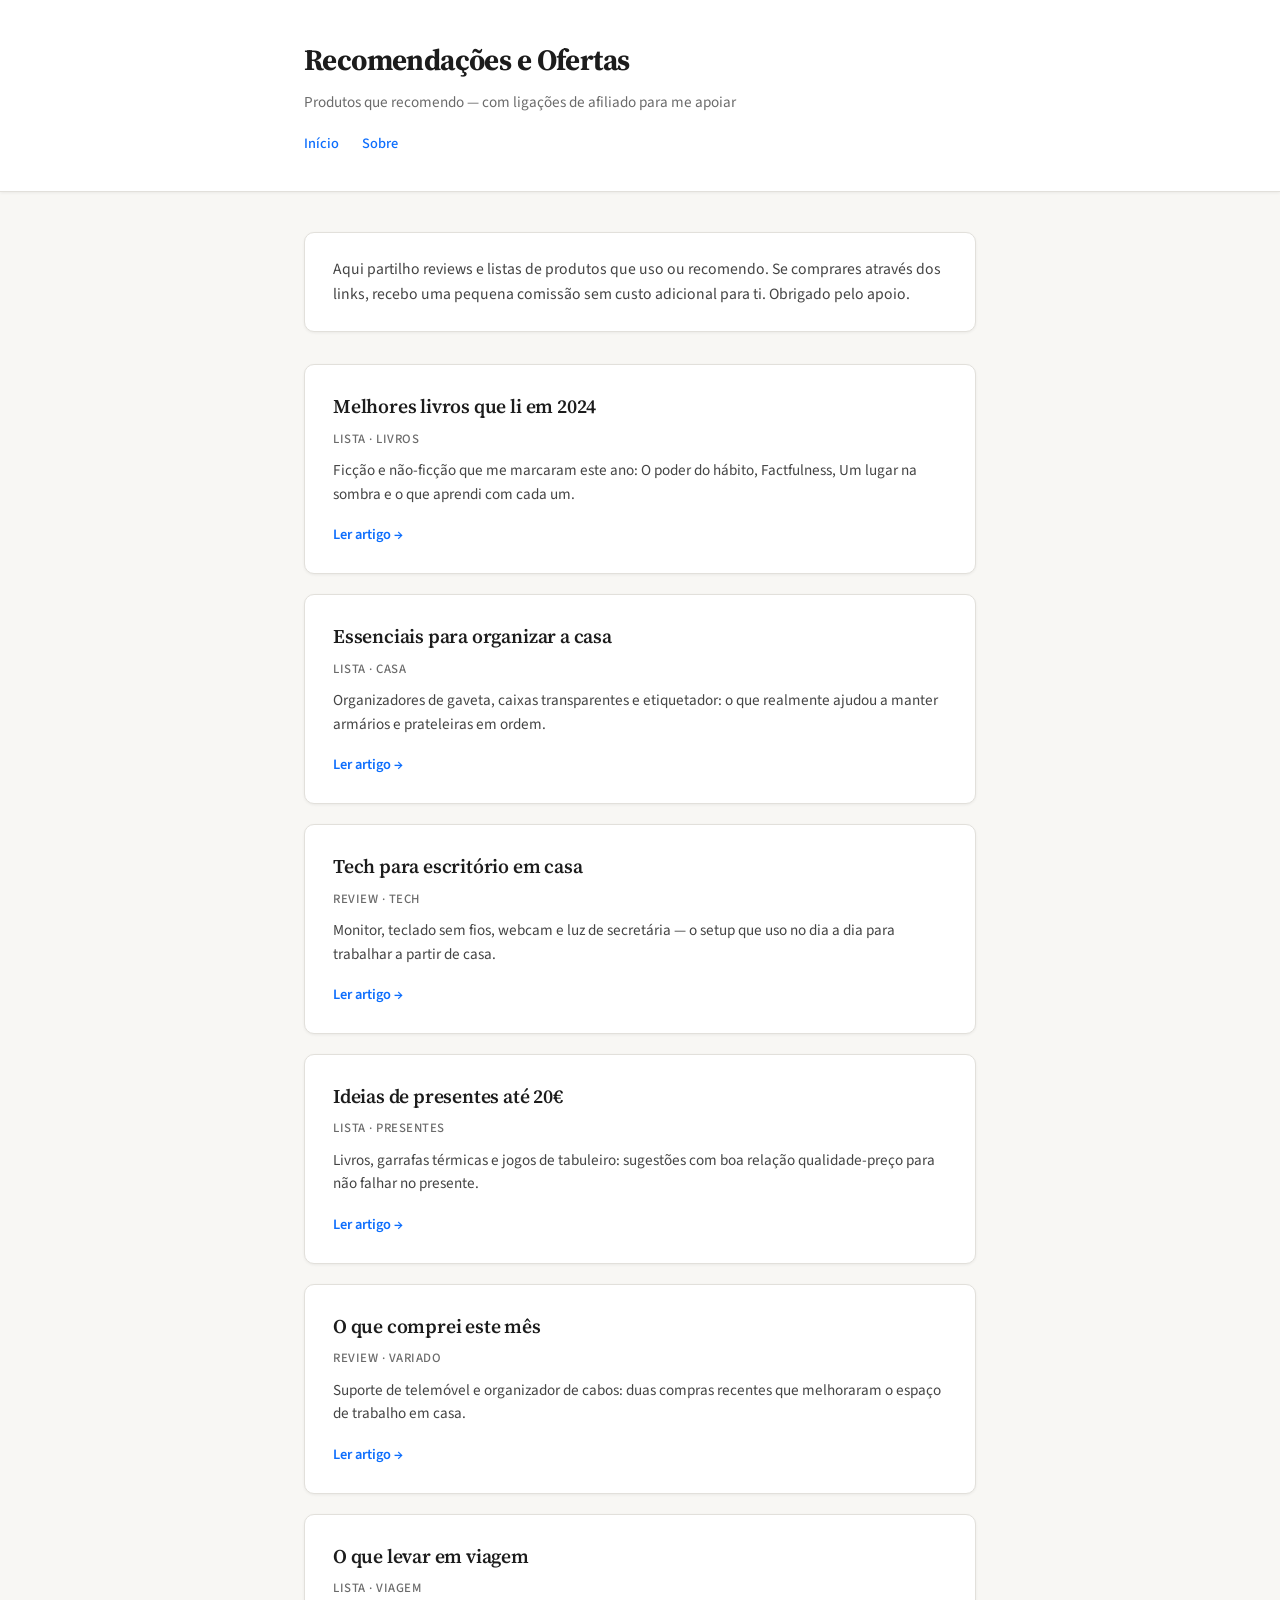
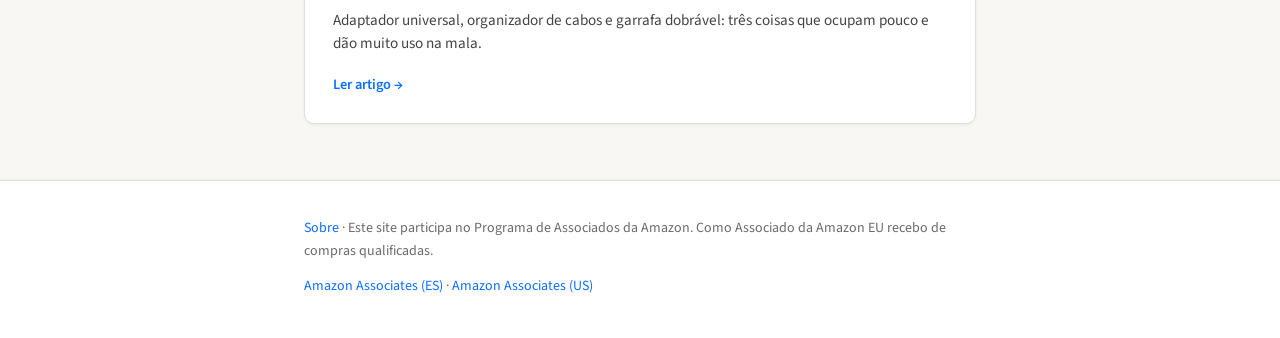
<file: index.html>
<!DOCTYPE html>
<html lang="pt">
<head>
  <meta charset="UTF-8">
  <meta name="viewport" content="width=device-width, initial-scale=1.0">
  <title>Recomendações e Ofertas</title>
  <meta name="description" content="Reviews e listas de produtos que recomendo: livros, tech para escritório em casa, organização e presentes. Ligações de afiliado Amazon.">
  <meta property="og:title" content="Recomendações e Ofertas">
  <meta property="og:description" content="Reviews e listas de produtos que recomendo: livros, tech, organização e presentes. Ligações de afiliado Amazon.">
  <meta property="og:type" content="website">
  <link rel="stylesheet" href="style.css">
</head>
<body>
  <header class="site-header">
    <div class="container">
      <h1><a href="index.html">Recomendações e Ofertas</a></h1>
      <p class="tagline">Produtos que recomendo — com ligações de afiliado para me apoiar</p>
      <nav class="site-nav">
        <a href="index.html">Início</a>
        <a href="sobre.html">Sobre</a>
      </nav>
    </div>
  </header>

  <main class="container">
    <section class="intro">
      <p>Aqui partilho reviews e listas de produtos que uso ou recomendo. Se comprares através dos links, recebo uma pequena comissão sem custo adicional para ti. Obrigado pelo apoio.</p>
    </section>

    <article class="post-preview">
      <h2><a href="artigos/melhores-livros-2024.html">Melhores livros que li em 2024</a></h2>
      <p class="meta">Lista · Livros</p>
      <p>Ficção e não-ficção que me marcaram este ano: O poder do hábito, Factfulness, Um lugar na sombra e o que aprendi com cada um.</p>
      <a href="artigos/melhores-livros-2024.html" class="read-more">Ler artigo →</a>
    </article>

    <article class="post-preview">
      <h2><a href="artigos/essenciais-casa.html">Essenciais para organizar a casa</a></h2>
      <p class="meta">Lista · Casa</p>
      <p>Organizadores de gaveta, caixas transparentes e etiquetador: o que realmente ajudou a manter armários e prateleiras em ordem.</p>
      <a href="artigos/essenciais-casa.html" class="read-more">Ler artigo →</a>
    </article>

    <article class="post-preview">
      <h2><a href="artigos/tech-escritorio.html">Tech para escritório em casa</a></h2>
      <p class="meta">Review · Tech</p>
      <p>Monitor, teclado sem fios, webcam e luz de secretária — o setup que uso no dia a dia para trabalhar a partir de casa.</p>
      <a href="artigos/tech-escritorio.html" class="read-more">Ler artigo →</a>
    </article>

    <article class="post-preview">
      <h2><a href="artigos/presentes-ate-20-euros.html">Ideias de presentes até 20€</a></h2>
      <p class="meta">Lista · Presentes</p>
      <p>Livros, garrafas térmicas e jogos de tabuleiro: sugestões com boa relação qualidade-preço para não falhar no presente.</p>
      <a href="artigos/presentes-ate-20-euros.html" class="read-more">Ler artigo →</a>
    </article>

    <article class="post-preview">
      <h2><a href="artigos/o-que-comprei-este-mes.html">O que comprei este mês</a></h2>
      <p class="meta">Review · Variado</p>
      <p>Suporte de telemóvel e organizador de cabos: duas compras recentes que melhoraram o espaço de trabalho em casa.</p>
      <a href="artigos/o-que-comprei-este-mes.html" class="read-more">Ler artigo →</a>
    </article>

    <article class="post-preview">
      <h2><a href="artigos/o-que-levar-em-viagem.html">O que levar em viagem</a></h2>
      <p class="meta">Lista · Viagem</p>
      <p>Adaptador universal, organizador de cabos e garrafa dobrável: três coisas que ocupam pouco e dão muito uso na mala.</p>
      <a href="artigos/o-que-levar-em-viagem.html" class="read-more">Ler artigo →</a>
    </article>
  </main>

  <footer class="site-footer">
    <div class="container">
      <p><a href="sobre.html">Sobre</a> · Este site participa no Programa de Associados da Amazon. Como Associado da Amazon EU recebo de compras qualificadas.</p>
      <p><a href="https://associados.amazon.es">Amazon Associates (ES)</a> · <a href="https://affiliate-program.amazon.com">Amazon Associates (US)</a></p>
    </div>
  </footer>
</body>
</html>
</file>
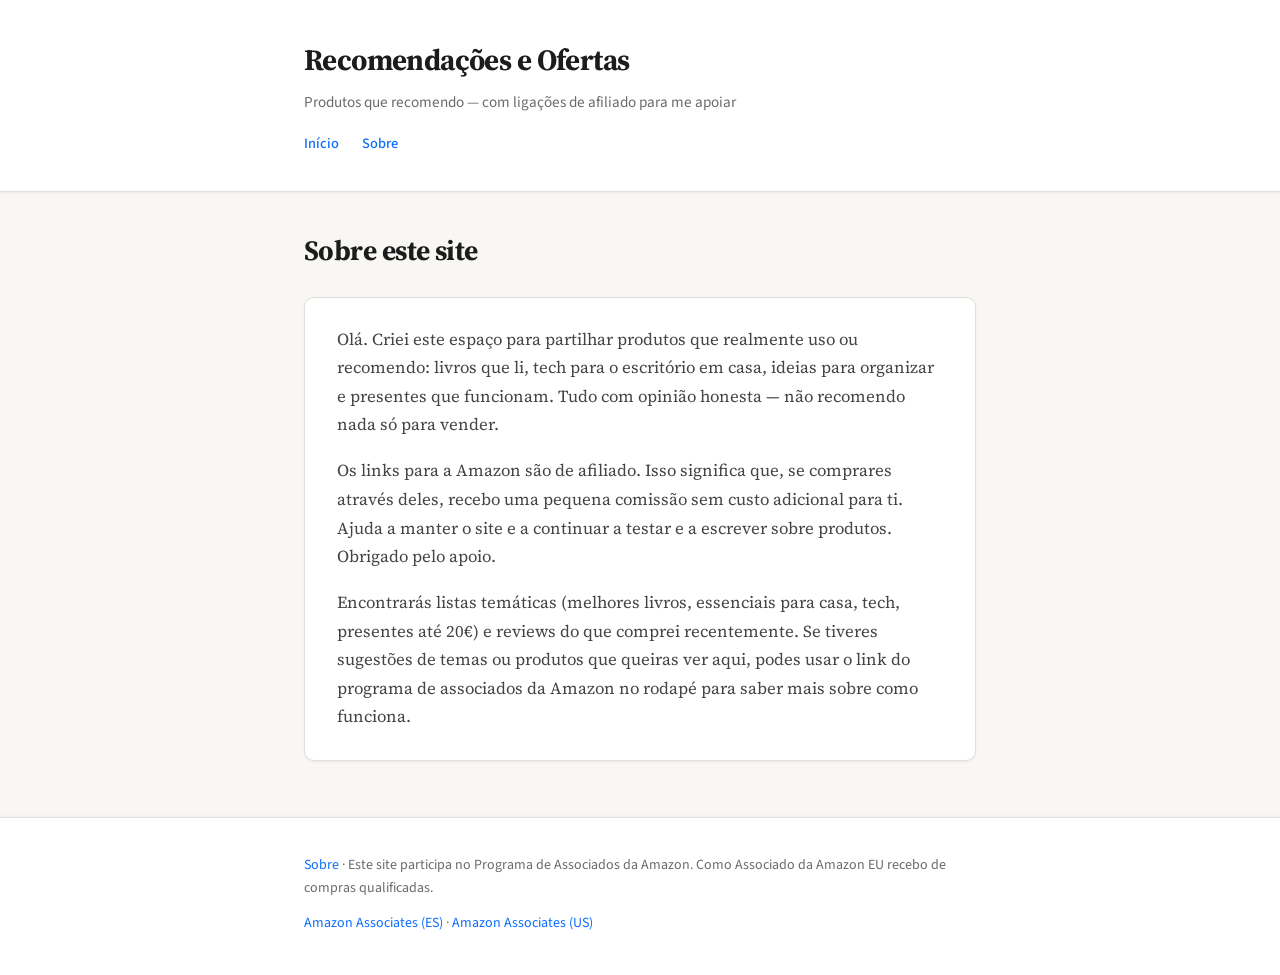
<file: sobre.html>
<!DOCTYPE html>
<html lang="pt">
<head>
  <meta charset="UTF-8">
  <meta name="viewport" content="width=device-width, initial-scale=1.0">
  <title>Sobre — Recomendações e Ofertas</title>
  <meta name="description" content="Quem sou e por que partilho recomendações de produtos. Reviews honestos e ligações de afiliado para apoiar o site.">
  <meta property="og:title" content="Sobre — Recomendações e Ofertas">
  <meta property="og:description" content="Quem sou e por que partilho recomendações de produtos. Reviews honestos e ligações de afiliado para apoiar o site.">
  <meta property="og:type" content="website">
  <link rel="stylesheet" href="style.css">
</head>
<body>
  <header class="site-header">
    <div class="container">
      <h1><a href="index.html">Recomendações e Ofertas</a></h1>
      <p class="tagline">Produtos que recomendo — com ligações de afiliado para me apoiar</p>
      <nav class="site-nav">
        <a href="index.html">Início</a>
        <a href="sobre.html">Sobre</a>
      </nav>
    </div>
  </header>

  <main class="container">
    <div class="article-header">
      <h1>Sobre este site</h1>
    </div>

    <div class="article-content">
      <p>Olá. Criei este espaço para partilhar produtos que realmente uso ou recomendo: livros que li, tech para o escritório em casa, ideias para organizar e presentes que funcionam. Tudo com opinião honesta — não recomendo nada só para vender.</p>
      <p>Os links para a Amazon são de afiliado. Isso significa que, se comprares através deles, recebo uma pequena comissão sem custo adicional para ti. Ajuda a manter o site e a continuar a testar e a escrever sobre produtos. Obrigado pelo apoio.</p>
      <p>Encontrarás listas temáticas (melhores livros, essenciais para casa, tech, presentes até 20€) e reviews do que comprei recentemente. Se tiveres sugestões de temas ou produtos que queiras ver aqui, podes usar o link do programa de associados da Amazon no rodapé para saber mais sobre como funciona.</p>
    </div>
  </main>

  <footer class="site-footer">
    <div class="container">
      <p><a href="sobre.html">Sobre</a> · Este site participa no Programa de Associados da Amazon. Como Associado da Amazon EU recebo de compras qualificadas.</p>
      <p><a href="https://associados.amazon.es">Amazon Associates (ES)</a> · <a href="https://affiliate-program.amazon.com">Amazon Associates (US)</a></p>
    </div>
  </footer>
</body>
</html>
</file>
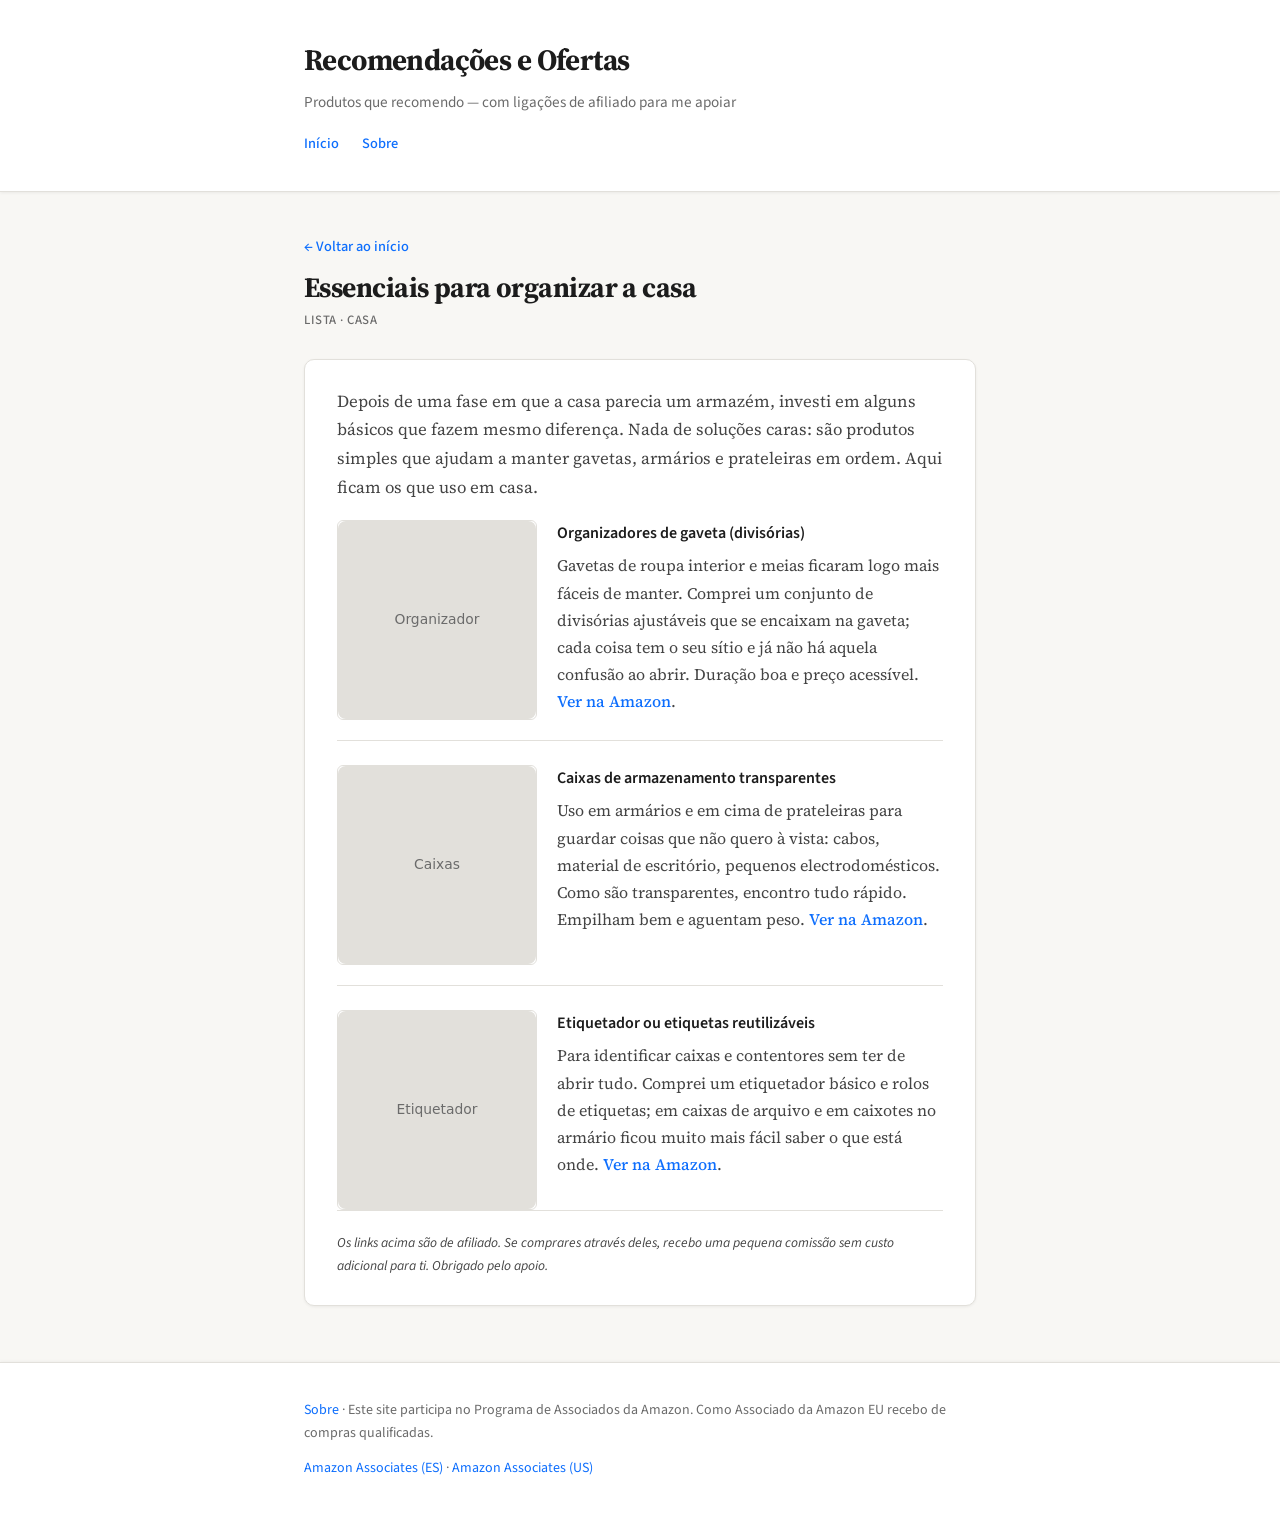
<file: artigos/essenciais-casa.html>
<!DOCTYPE html>
<html lang="pt">
<head>
  <meta charset="UTF-8">
  <meta name="viewport" content="width=device-width, initial-scale=1.0">
  <title>Essenciais para organizar a casa — Recomendações</title>
  <meta name="description" content="Organizadores de gaveta, caixas transparentes e etiquetador: o que realmente ajudou a manter a casa em ordem. Links Amazon.">
  <meta property="og:title" content="Essenciais para organizar a casa — Recomendações">
  <meta property="og:description" content="Organizadores de gaveta, caixas transparentes e etiquetador: o que realmente ajudou a manter a casa em ordem. Links Amazon.">
  <meta property="og:type" content="article">
  <link rel="stylesheet" href="../style.css">
</head>
<body>
  <header class="site-header">
    <div class="container">
      <h1><a href="../index.html">Recomendações e Ofertas</a></h1>
      <p class="tagline">Produtos que recomendo — com ligações de afiliado para me apoiar</p>
      <nav class="site-nav">
        <a href="../index.html">Início</a>
        <a href="../sobre.html">Sobre</a>
      </nav>
    </div>
  </header>

  <main class="container">
    <div class="article-header">
      <a href="../index.html" class="back">← Voltar ao início</a>
      <h1>Essenciais para organizar a casa</h1>
      <p class="meta">Lista · Casa</p>
    </div>

    <div class="article-content">
      <p>Depois de uma fase em que a casa parecia um armazém, investi em alguns básicos que fazem mesmo diferença. Nada de soluções caras: são produtos simples que ajudam a manter gavetas, armários e prateleiras em ordem. Aqui ficam os que uso em casa.</p>

      <div class="product-item">
        <div class="product-with-image">
          <a href="https://www.amazon.es/dp/B0C4L9MTB7" target="_blank" rel="noopener" class="product-img-link">
            <img src="https://m.media-amazon.com/images/I/61ZT-DCZULL._AC_SX679_.jpg" width="200" height="200" alt="Organizadores de gaveta" onerror="this.src='[data-uri]'">
          </a>
          <div class="product-body">
            <strong>Organizadores de gaveta (divisórias)</strong>
            <p>Gavetas de roupa interior e meias ficaram logo mais fáceis de manter. Comprei um conjunto de divisórias ajustáveis que se encaixam na gaveta; cada coisa tem o seu sítio e já não há aquela confusão ao abrir. Duração boa e preço acessível. <a href="https://www.amazon.es/dp/B0C4L9MTB7" target="_blank" rel="noopener">Ver na Amazon</a>.</p>
          </div>
        </div>
      </div>

      <div class="product-item">
        <div class="product-with-image">
          <a href="https://www.amazon.es/dp/B08ZNBKKX6" target="_blank" rel="noopener" class="product-img-link">
            <img src="https://m.media-amazon.com/images/I/61XbL7-phnL._AC_SX679_.jpg" width="200" height="200" alt="Caixas transparentes" onerror="this.src='[data-uri]'">
          </a>
          <div class="product-body">
            <strong>Caixas de armazenamento transparentes</strong>
            <p>Uso em armários e em cima de prateleiras para guardar coisas que não quero à vista: cabos, material de escritório, pequenos electrodomésticos. Como são transparentes, encontro tudo rápido. Empilham bem e aguentam peso. <a href="https://www.amazon.es/dp/B08ZNBKKX6" target="_blank" rel="noopener">Ver na Amazon</a>.</p>
          </div>
        </div>
      </div>

      <div class="product-item">
        <div class="product-with-image">
          <a href="https://www.amazon.es/dp/B004PTS450" target="_blank" rel="noopener" class="product-img-link">
            <img src="https://images-eu.ssl-images-amazon.com/images/P/B004PTS450.01._AC_SL500_.jpg" width="200" height="200" alt="Etiquetador" onerror="this.src='[data-uri]'">
          </a>
          <div class="product-body">
            <strong>Etiquetador ou etiquetas reutilizáveis</strong>
            <p>Para identificar caixas e contentores sem ter de abrir tudo. Comprei um etiquetador básico e rolos de etiquetas; em caixas de arquivo e em caixotes no armário ficou muito mais fácil saber o que está onde. <a href="https://www.amazon.es/dp/B004PTS450" target="_blank" rel="noopener">Ver na Amazon</a>.</p>
          </div>
        </div>
      </div>

      <p class="affiliate-note">Os links acima são de afiliado. Se comprares através deles, recebo uma pequena comissão sem custo adicional para ti. Obrigado pelo apoio.</p>
    </div>
  </main>

  <footer class="site-footer">
    <div class="container">
      <p><a href="../sobre.html">Sobre</a> · Este site participa no Programa de Associados da Amazon. Como Associado da Amazon EU recebo de compras qualificadas.</p>
      <p><a href="https://associados.amazon.es">Amazon Associates (ES)</a> · <a href="https://affiliate-program.amazon.com">Amazon Associates (US)</a></p>
    </div>
  </footer>
  <script>document.querySelectorAll('img[onerror]').forEach(function(i){function c(){if(i.naturalWidth<2){var m=i.getAttribute('onerror').match(/this\.src='([^']+)'/);if(m){i.removeAttribute('onerror');i.src=m[1]}}}if(i.complete)c();else i.addEventListener('load',c)})</script>
</body>
</html>
</file>
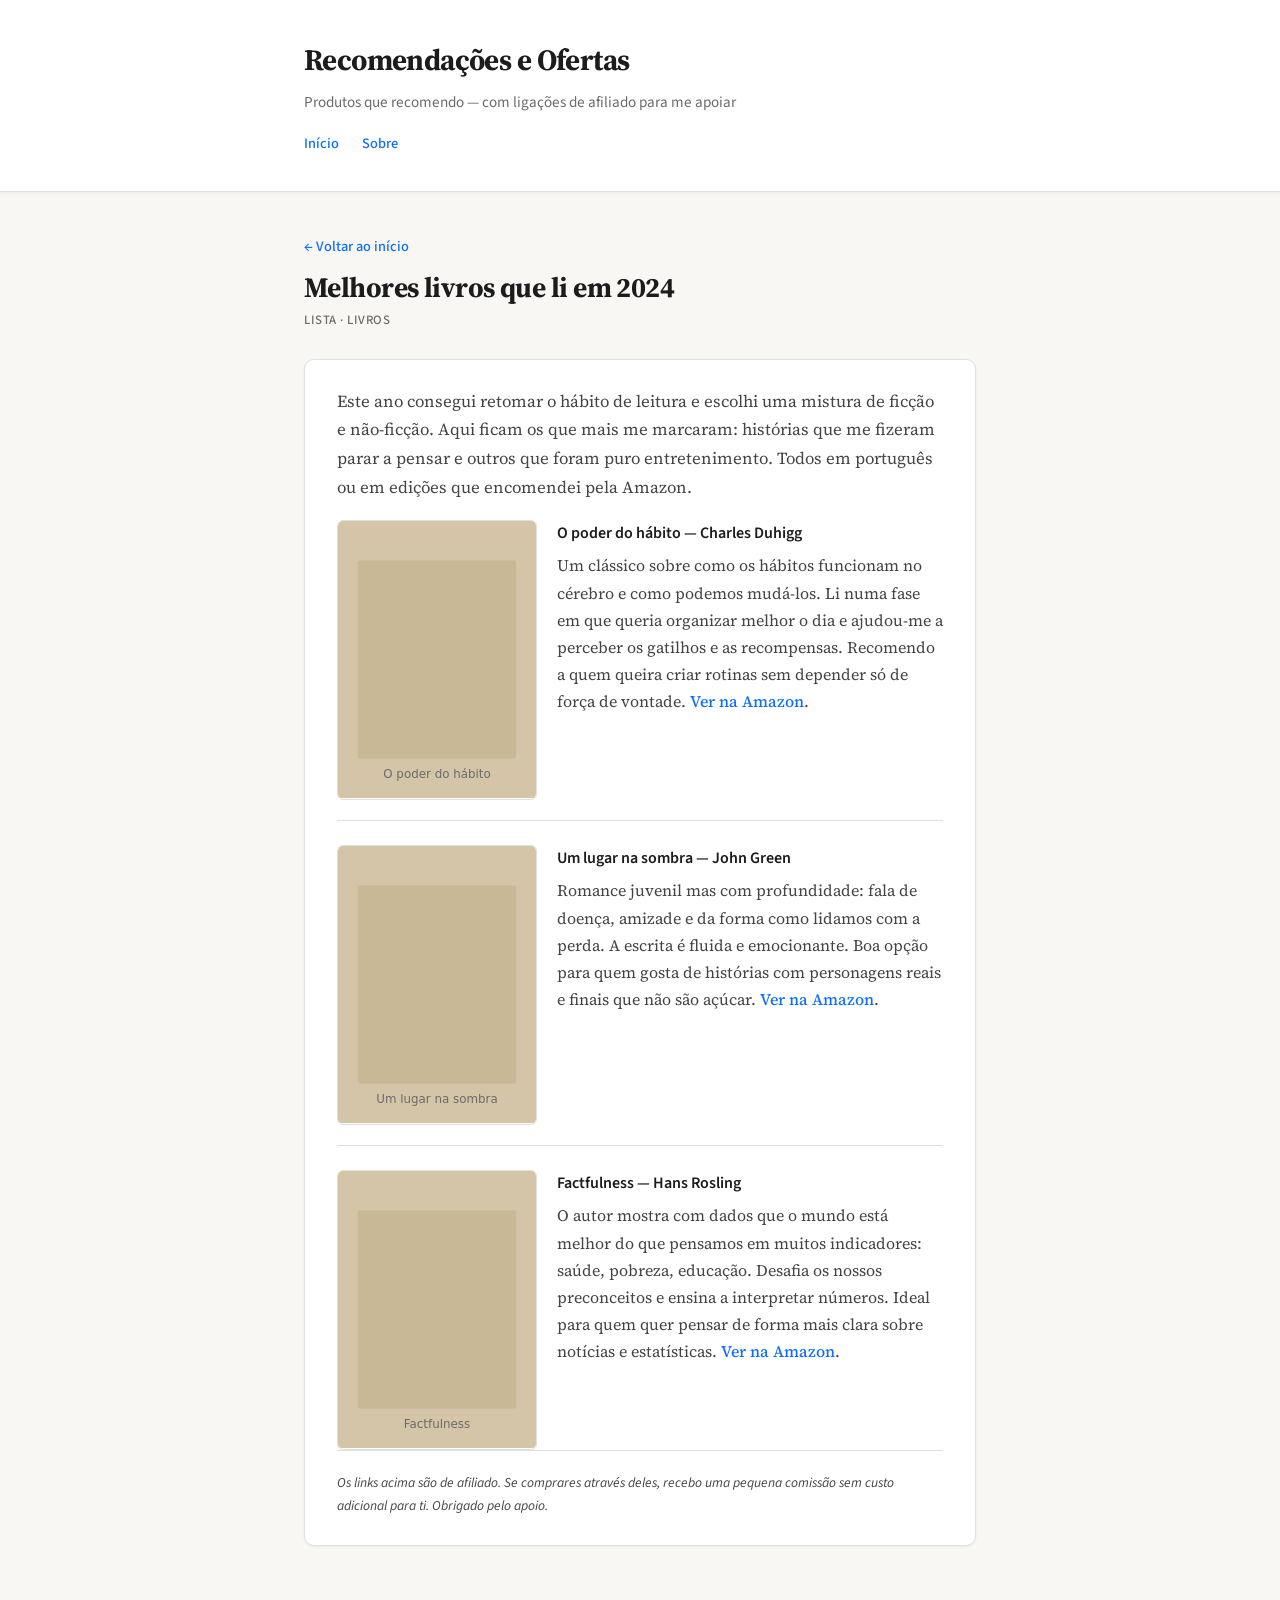
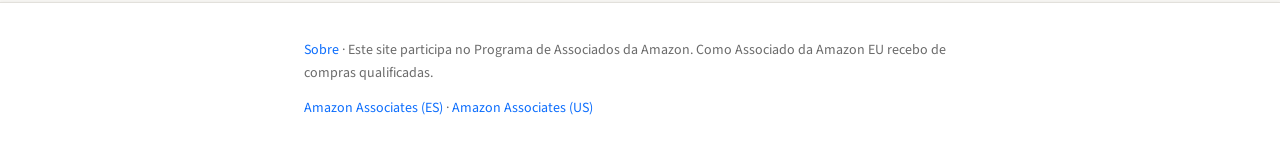
<file: artigos/melhores-livros-2024.html>
<!DOCTYPE html>
<html lang="pt">
<head>
  <meta charset="UTF-8">
  <meta name="viewport" content="width=device-width, initial-scale=1.0">
  <title>Melhores livros que li em 2024 — Recomendações</title>
  <meta name="description" content="Seleção de livros que marcaram o ano: O poder do hábito, Factfulness, Um lugar na sombra. Reviews e links Amazon.">
  <meta property="og:title" content="Melhores livros que li em 2024 — Recomendações">
  <meta property="og:description" content="Seleção de livros que marcaram o ano: O poder do hábito, Factfulness, Um lugar na sombra. Reviews e links Amazon.">
  <meta property="og:type" content="article">
  <link rel="stylesheet" href="../style.css">
</head>
<body>
  <header class="site-header">
    <div class="container">
      <h1><a href="../index.html">Recomendações e Ofertas</a></h1>
      <p class="tagline">Produtos que recomendo — com ligações de afiliado para me apoiar</p>
      <nav class="site-nav">
        <a href="../index.html">Início</a>
        <a href="../sobre.html">Sobre</a>
      </nav>
    </div>
  </header>

  <main class="container">
    <div class="article-header">
      <a href="../index.html" class="back">← Voltar ao início</a>
      <h1>Melhores livros que li em 2024</h1>
      <p class="meta">Lista · Livros</p>
    </div>

    <div class="article-content">
      <p>Este ano consegui retomar o hábito de leitura e escolhi uma mistura de ficção e não-ficção. Aqui ficam os que mais me marcaram: histórias que me fizeram parar a pensar e outros que foram puro entretenimento. Todos em português ou em edições que encomendei pela Amazon.</p>

      <div class="product-item">
        <div class="product-with-image">
          <a href="https://www.amazon.es/dp/8417664130" target="_blank" rel="noopener" class="book-cover-link">
            <img src="https://images-eu.ssl-images-amazon.com/images/P/8417664130.01._AC_SL500_.jpg" width="200" height="280" alt="Capa: O poder do hábito — Charles Duhigg" onerror="this.src='[data-uri]'">
          </a>
          <div class="product-body">
            <strong>O poder do hábito — Charles Duhigg</strong>
            <p>Um clássico sobre como os hábitos funcionam no cérebro e como podemos mudá-los. Li numa fase em que queria organizar melhor o dia e ajudou-me a perceber os gatilhos e as recompensas. Recomendo a quem queira criar rotinas sem depender só de força de vontade. <a href="https://www.amazon.es/dp/8417664130" target="_blank" rel="noopener">Ver na Amazon</a>.</p>
          </div>
        </div>
      </div>

      <div class="product-item">
        <div class="product-with-image">
          <a href="https://www.amazon.es/dp/8466335366" target="_blank" rel="noopener" class="book-cover-link">
            <img src="https://images-eu.ssl-images-amazon.com/images/P/8466335366.01._AC_SL500_.jpg" width="200" height="280" alt="Capa: Um lugar na sombra — John Green" onerror="this.src='[data-uri]'">
          </a>
          <div class="product-body">
            <strong>Um lugar na sombra — John Green</strong>
            <p>Romance juvenil mas com profundidade: fala de doença, amizade e da forma como lidamos com a perda. A escrita é fluida e emocionante. Boa opção para quem gosta de histórias com personagens reais e finais que não são açúcar. <a href="https://www.amazon.es/dp/8466335366" target="_blank" rel="noopener">Ver na Amazon</a>.</p>
          </div>
        </div>
      </div>

      <div class="product-item">
        <div class="product-with-image">
          <a href="https://www.amazon.es/dp/8423429962" target="_blank" rel="noopener" class="book-cover-link">
            <img src="https://images-eu.ssl-images-amazon.com/images/P/8423429962.01._AC_SL500_.jpg" width="200" height="280" alt="Capa: Factfulness — Hans Rosling" onerror="this.src='[data-uri]'">
          </a>
          <div class="product-body">
            <strong>Factfulness — Hans Rosling</strong>
            <p>O autor mostra com dados que o mundo está melhor do que pensamos em muitos indicadores: saúde, pobreza, educação. Desafia os nossos preconceitos e ensina a interpretar números. Ideal para quem quer pensar de forma mais clara sobre notícias e estatísticas. <a href="https://www.amazon.es/dp/8423429962" target="_blank" rel="noopener">Ver na Amazon</a>.</p>
          </div>
        </div>
      </div>

      <p class="affiliate-note">Os links acima são de afiliado. Se comprares através deles, recebo uma pequena comissão sem custo adicional para ti. Obrigado pelo apoio.</p>
    </div>
  </main>

  <footer class="site-footer">
    <div class="container">
      <p><a href="../sobre.html">Sobre</a> · Este site participa no Programa de Associados da Amazon. Como Associado da Amazon EU recebo de compras qualificadas.</p>
      <p><a href="https://associados.amazon.es">Amazon Associates (ES)</a> · <a href="https://affiliate-program.amazon.com">Amazon Associates (US)</a></p>
    </div>
  </footer>
  <script>document.querySelectorAll('img[onerror]').forEach(function(i){function c(){if(i.naturalWidth<2){var m=i.getAttribute('onerror').match(/this\.src='([^']+)'/);if(m){i.removeAttribute('onerror');i.src=m[1]}}}if(i.complete)c();else i.addEventListener('load',c)})</script>
</body>
</html>
</file>
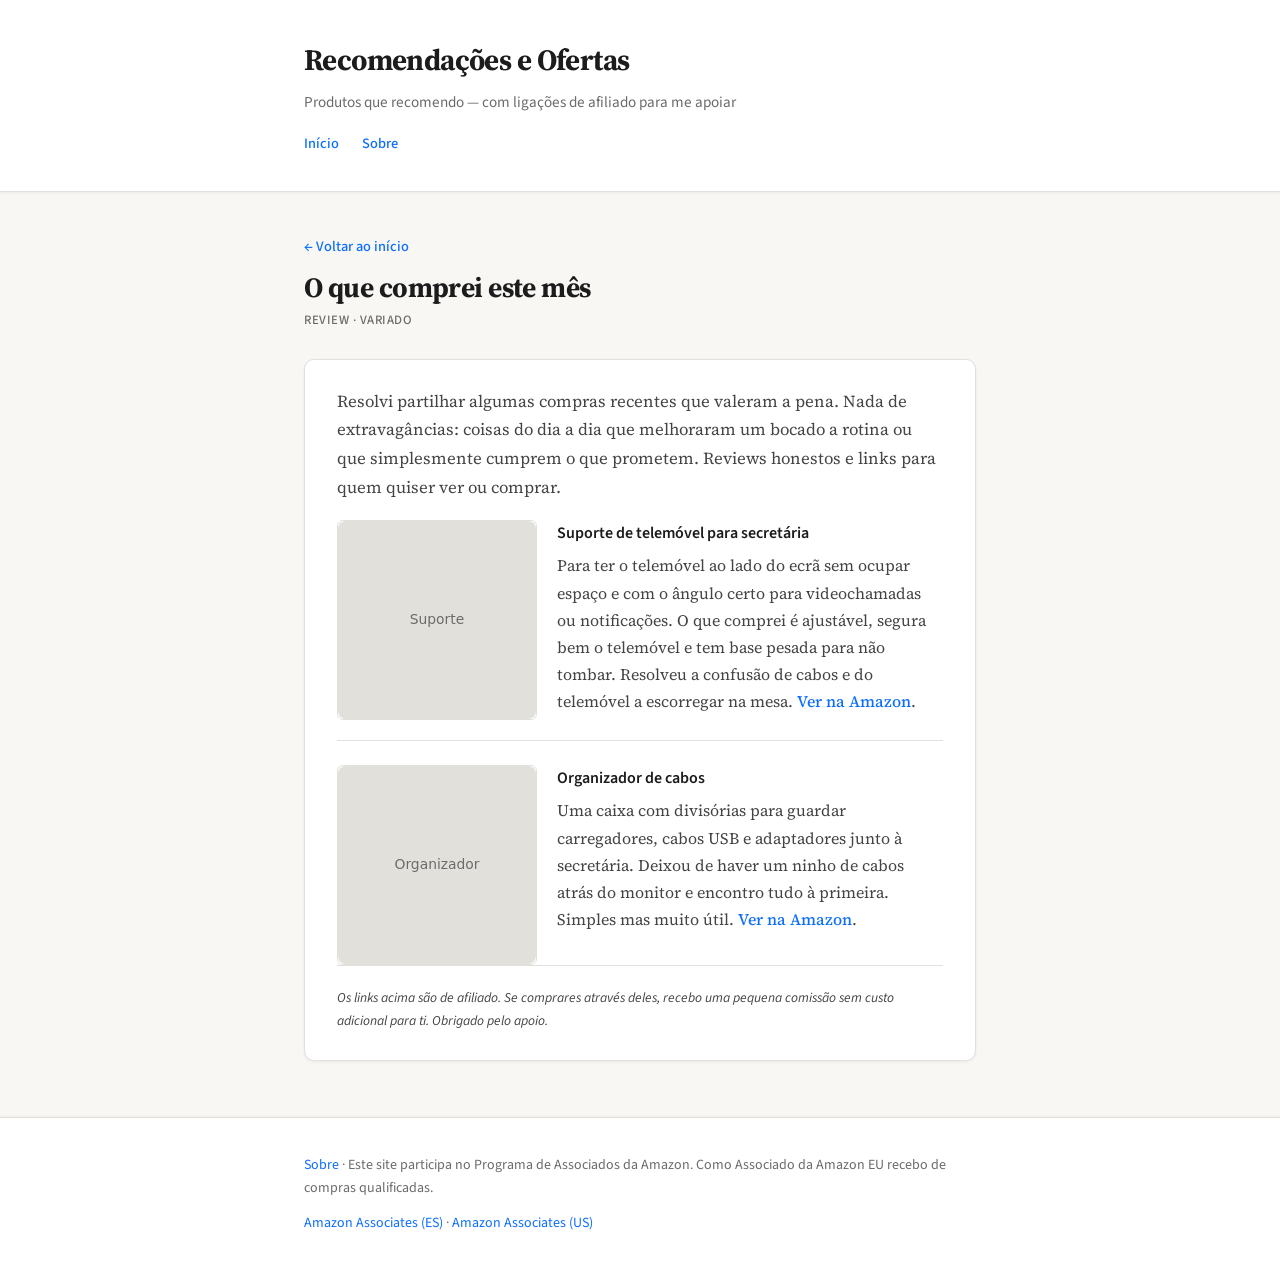
<file: artigos/o-que-comprei-este-mes.html>
<!DOCTYPE html>
<html lang="pt">
<head>
  <meta charset="UTF-8">
  <meta name="viewport" content="width=device-width, initial-scale=1.0">
  <title>O que comprei este mês — Recomendações</title>
  <meta name="description" content="Suporte de telemóvel e organizador de cabos: duas compras recentes que melhoraram o espaço de trabalho. Reviews honestos. Links Amazon.">
  <meta property="og:title" content="O que comprei este mês — Recomendações">
  <meta property="og:description" content="Suporte de telemóvel e organizador de cabos: duas compras recentes que melhoraram o espaço de trabalho. Reviews honestos. Links Amazon.">
  <meta property="og:type" content="article">
  <link rel="stylesheet" href="../style.css">
</head>
<body>
  <header class="site-header">
    <div class="container">
      <h1><a href="../index.html">Recomendações e Ofertas</a></h1>
      <p class="tagline">Produtos que recomendo — com ligações de afiliado para me apoiar</p>
      <nav class="site-nav">
        <a href="../index.html">Início</a>
        <a href="../sobre.html">Sobre</a>
      </nav>
    </div>
  </header>

  <main class="container">
    <div class="article-header">
      <a href="../index.html" class="back">← Voltar ao início</a>
      <h1>O que comprei este mês</h1>
      <p class="meta">Review · Variado</p>
    </div>

    <div class="article-content">
      <p>Resolvi partilhar algumas compras recentes que valeram a pena. Nada de extravagâncias: coisas do dia a dia que melhoraram um bocado a rotina ou que simplesmente cumprem o que prometem. Reviews honestos e links para quem quiser ver ou comprar.</p>

      <div class="product-item">
        <div class="product-with-image">
          <a href="https://www.amazon.es/dp/B09SZNV4BG" target="_blank" rel="noopener" class="product-img-link">
            <img src="https://images-eu.ssl-images-amazon.com/images/P/B09SZNV4BG.01._AC_SL500_.jpg" width="200" height="200" alt="Suporte de telemóvel" onerror="this.src='[data-uri]'">
          </a>
          <div class="product-body">
            <strong>Suporte de telemóvel para secretária</strong>
            <p>Para ter o telemóvel ao lado do ecrã sem ocupar espaço e com o ângulo certo para videochamadas ou notificações. O que comprei é ajustável, segura bem o telemóvel e tem base pesada para não tombar. Resolveu a confusão de cabos e do telemóvel a escorregar na mesa. <a href="https://www.amazon.es/dp/B09SZNV4BG" target="_blank" rel="noopener">Ver na Amazon</a>.</p>
          </div>
        </div>
      </div>

      <div class="product-item">
        <div class="product-with-image">
          <a href="https://www.amazon.es/dp/B0DT665BJN" target="_blank" rel="noopener" class="product-img-link">
            <img src="https://m.media-amazon.com/images/I/81NBXrYFeUL._SX522_.jpg" width="200" height="200" alt="Organizador de cabos" onerror="this.src='[data-uri]'">
          </a>
          <div class="product-body">
            <strong>Organizador de cabos</strong>
            <p>Uma caixa com divisórias para guardar carregadores, cabos USB e adaptadores junto à secretária. Deixou de haver um ninho de cabos atrás do monitor e encontro tudo à primeira. Simples mas muito útil. <a href="https://www.amazon.es/dp/B0DT665BJN" target="_blank" rel="noopener">Ver na Amazon</a>.</p>
          </div>
        </div>
      </div>

      <p class="affiliate-note">Os links acima são de afiliado. Se comprares através deles, recebo uma pequena comissão sem custo adicional para ti. Obrigado pelo apoio.</p>
    </div>
  </main>

  <footer class="site-footer">
    <div class="container">
      <p><a href="../sobre.html">Sobre</a> · Este site participa no Programa de Associados da Amazon. Como Associado da Amazon EU recebo de compras qualificadas.</p>
      <p><a href="https://associados.amazon.es">Amazon Associates (ES)</a> · <a href="https://affiliate-program.amazon.com">Amazon Associates (US)</a></p>
    </div>
  </footer>
  <script>document.querySelectorAll('img[onerror]').forEach(function(i){function c(){if(i.naturalWidth<2){var m=i.getAttribute('onerror').match(/this\.src='([^']+)'/);if(m){i.removeAttribute('onerror');i.src=m[1]}}}if(i.complete)c();else i.addEventListener('load',c)})</script>
</body>
</html>
</file>
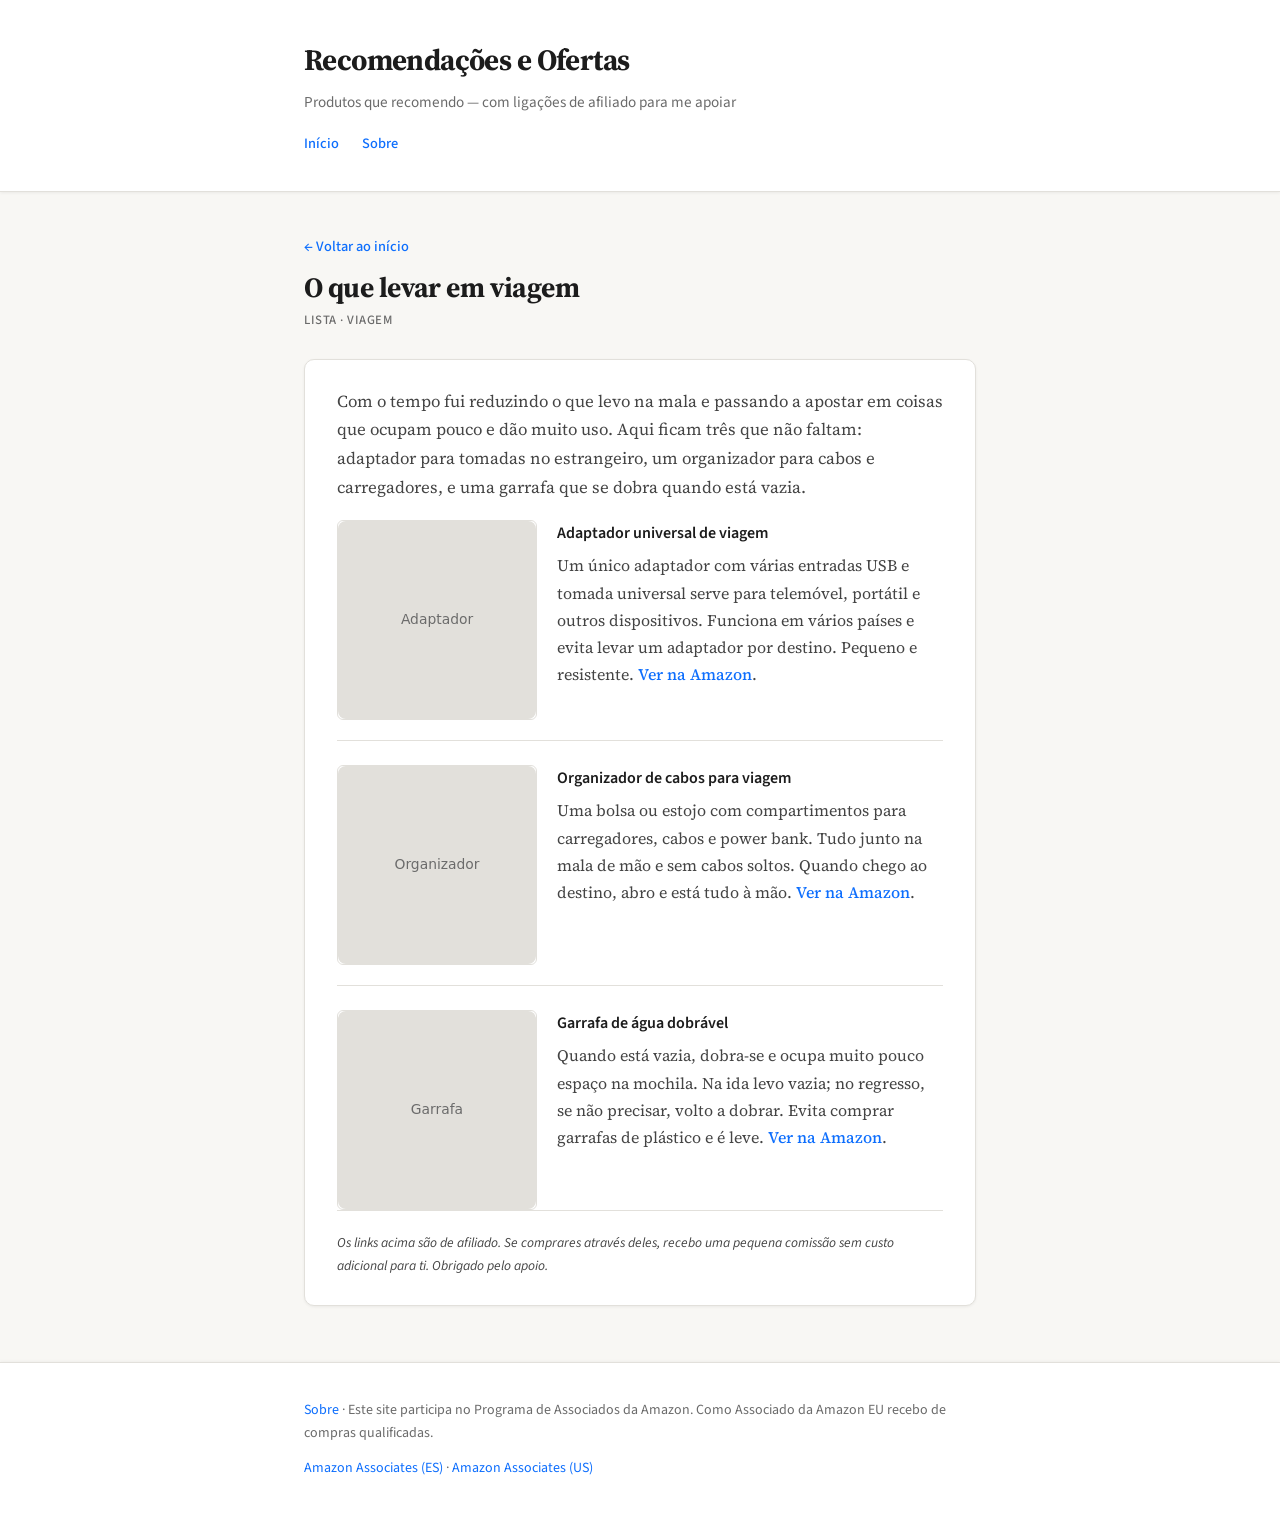
<file: artigos/o-que-levar-em-viagem.html>
<!DOCTYPE html>
<html lang="pt">
<head>
  <meta charset="UTF-8">
  <meta name="viewport" content="width=device-width, initial-scale=1.0">
  <title>O que levar em viagem — Recomendações</title>
  <meta name="description" content="Sugestões práticas para levar em viagem: adaptador universal, organizador de cabos, garrafa dobrável. Menos peso, mais ordem. Links Amazon.">
  <meta property="og:title" content="O que levar em viagem — Recomendações">
  <meta property="og:description" content="Sugestões práticas para levar em viagem: adaptador universal, organizador de cabos, garrafa dobrável. Menos peso, mais ordem. Links Amazon.">
  <meta property="og:type" content="article">
  <link rel="stylesheet" href="../style.css">
</head>
<body>
  <header class="site-header">
    <div class="container">
      <h1><a href="../index.html">Recomendações e Ofertas</a></h1>
      <p class="tagline">Produtos que recomendo — com ligações de afiliado para me apoiar</p>
      <nav class="site-nav">
        <a href="../index.html">Início</a>
        <a href="../sobre.html">Sobre</a>
      </nav>
    </div>
  </header>

  <main class="container">
    <div class="article-header">
      <a href="../index.html" class="back">← Voltar ao início</a>
      <h1>O que levar em viagem</h1>
      <p class="meta">Lista · Viagem</p>
    </div>

    <div class="article-content">
      <p>Com o tempo fui reduzindo o que levo na mala e passando a apostar em coisas que ocupam pouco e dão muito uso. Aqui ficam três que não faltam: adaptador para tomadas no estrangeiro, um organizador para cabos e carregadores, e uma garrafa que se dobra quando está vazia.</p>

      <div class="product-item">
        <div class="product-with-image">
          <a href="https://www.amazon.es/dp/B0C1SG4CRQ" target="_blank" rel="noopener" class="product-img-link">
            <img src="https://m.media-amazon.com/images/I/61deaQqPNOL._AC_SX679_.jpg" width="200" height="200" alt="Adaptador universal" onerror="this.src='[data-uri]'">
          </a>
          <div class="product-body">
            <strong>Adaptador universal de viagem</strong>
            <p>Um único adaptador com várias entradas USB e tomada universal serve para telemóvel, portátil e outros dispositivos. Funciona em vários países e evita levar um adaptador por destino. Pequeno e resistente. <a href="https://www.amazon.es/dp/B0C1SG4CRQ" target="_blank" rel="noopener">Ver na Amazon</a>.</p>
          </div>
        </div>
      </div>

      <div class="product-item">
        <div class="product-with-image">
          <a href="https://www.amazon.es/dp/B0F8VN9S79" target="_blank" rel="noopener" class="product-img-link">
            <img src="https://m.media-amazon.com/images/I/715od--w7aL._AC_SX679_.jpg" width="200" height="200" alt="Organizador de cabos" onerror="this.src='[data-uri]'">
          </a>
          <div class="product-body">
            <strong>Organizador de cabos para viagem</strong>
            <p>Uma bolsa ou estojo com compartimentos para carregadores, cabos e power bank. Tudo junto na mala de mão e sem cabos soltos. Quando chego ao destino, abro e está tudo à mão. <a href="https://www.amazon.es/dp/B0F8VN9S79" target="_blank" rel="noopener">Ver na Amazon</a>.</p>
          </div>
        </div>
      </div>

      <div class="product-item">
        <div class="product-with-image">
          <a href="https://www.amazon.es/dp/B0FMZWDVZH" target="_blank" rel="noopener" class="product-img-link">
            <img src="https://m.media-amazon.com/images/I/51ga8SKJ52L._AC_SY879_.jpg" width="200" height="200" alt="Garrafa dobrável" onerror="this.src='[data-uri]'">
          </a>
          <div class="product-body">
            <strong>Garrafa de água dobrável</strong>
            <p>Quando está vazia, dobra-se e ocupa muito pouco espaço na mochila. Na ida levo vazia; no regresso, se não precisar, volto a dobrar. Evita comprar garrafas de plástico e é leve. <a href="https://www.amazon.es/dp/B0FMZWDVZH" target="_blank" rel="noopener">Ver na Amazon</a>.</p>
          </div>
        </div>
      </div>

      <p class="affiliate-note">Os links acima são de afiliado. Se comprares através deles, recebo uma pequena comissão sem custo adicional para ti. Obrigado pelo apoio.</p>
    </div>
  </main>

  <footer class="site-footer">
    <div class="container">
      <p><a href="../sobre.html">Sobre</a> · Este site participa no Programa de Associados da Amazon. Como Associado da Amazon EU recebo de compras qualificadas.</p>
      <p><a href="https://associados.amazon.es">Amazon Associates (ES)</a> · <a href="https://affiliate-program.amazon.com">Amazon Associates (US)</a></p>
    </div>
  </footer>
  <script>document.querySelectorAll('img[onerror]').forEach(function(i){function c(){if(i.naturalWidth<2){var m=i.getAttribute('onerror').match(/this\.src='([^']+)'/);if(m){i.removeAttribute('onerror');i.src=m[1]}}}if(i.complete)c();else i.addEventListener('load',c)})</script>
</body>
</html>
</file>
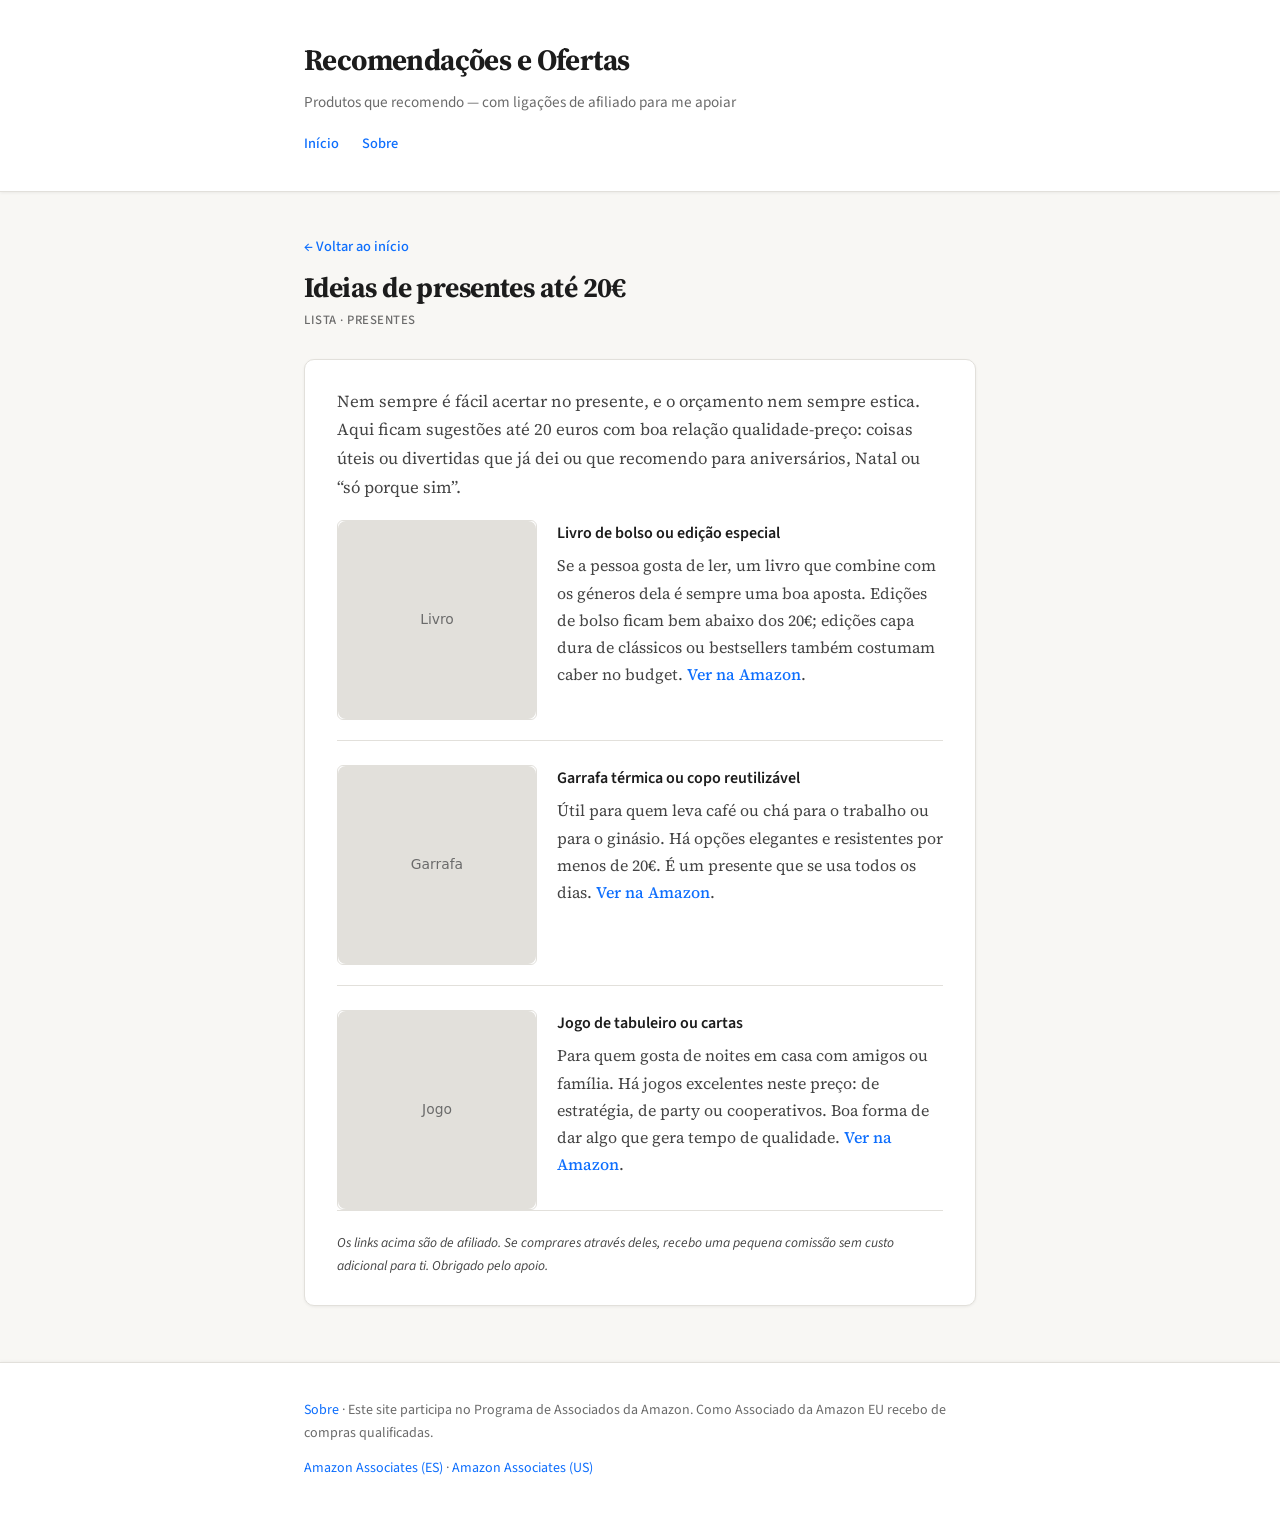
<file: artigos/presentes-ate-20-euros.html>
<!DOCTYPE html>
<html lang="pt">
<head>
  <meta charset="UTF-8">
  <meta name="viewport" content="width=device-width, initial-scale=1.0">
  <title>Ideias de presentes até 20€ — Recomendações</title>
  <meta name="description" content="Sugestões de presentes até 20 euros: livros, garrafas térmicas, jogos de tabuleiro. Boa relação qualidade-preço. Links Amazon.">
  <meta property="og:title" content="Ideias de presentes até 20€ — Recomendações">
  <meta property="og:description" content="Sugestões de presentes até 20 euros: livros, garrafas térmicas, jogos de tabuleiro. Boa relação qualidade-preço. Links Amazon.">
  <meta property="og:type" content="article">
  <link rel="stylesheet" href="../style.css">
</head>
<body>
  <header class="site-header">
    <div class="container">
      <h1><a href="../index.html">Recomendações e Ofertas</a></h1>
      <p class="tagline">Produtos que recomendo — com ligações de afiliado para me apoiar</p>
      <nav class="site-nav">
        <a href="../index.html">Início</a>
        <a href="../sobre.html">Sobre</a>
      </nav>
    </div>
  </header>

  <main class="container">
    <div class="article-header">
      <a href="../index.html" class="back">← Voltar ao início</a>
      <h1>Ideias de presentes até 20€</h1>
      <p class="meta">Lista · Presentes</p>
    </div>

    <div class="article-content">
      <p>Nem sempre é fácil acertar no presente, e o orçamento nem sempre estica. Aqui ficam sugestões até 20 euros com boa relação qualidade-preço: coisas úteis ou divertidas que já dei ou que recomendo para aniversários, Natal ou “só porque sim”.</p>

      <div class="product-item">
        <div class="product-with-image">
          <a href="https://www.amazon.es/dp/8417664130" target="_blank" rel="noopener" class="product-img-link">
            <img src="https://images-eu.ssl-images-amazon.com/images/P/8417664130.01._AC_SL500_.jpg" width="200" height="200" alt="Livro" onerror="this.src='[data-uri]'">
          </a>
          <div class="product-body">
            <strong>Livro de bolso ou edição especial</strong>
            <p>Se a pessoa gosta de ler, um livro que combine com os géneros dela é sempre uma boa aposta. Edições de bolso ficam bem abaixo dos 20€; edições capa dura de clássicos ou bestsellers também costumam caber no budget. <a href="https://www.amazon.es/dp/8417664130" target="_blank" rel="noopener">Ver na Amazon</a>.</p>
          </div>
        </div>
      </div>

      <div class="product-item">
        <div class="product-with-image">
          <a href="https://www.amazon.es/dp/B0CH4WGRQQ" target="_blank" rel="noopener" class="product-img-link">
            <img src="https://m.media-amazon.com/images/I/61MFmJpKvuL._AC_SY879_.jpg" width="200" height="200" alt="Garrafa térmica" onerror="this.src='[data-uri]'">
          </a>
          <div class="product-body">
            <strong>Garrafa térmica ou copo reutilizável</strong>
            <p>Útil para quem leva café ou chá para o trabalho ou para o ginásio. Há opções elegantes e resistentes por menos de 20€. É um presente que se usa todos os dias. <a href="https://www.amazon.es/dp/B0CH4WGRQQ" target="_blank" rel="noopener">Ver na Amazon</a>.</p>
          </div>
        </div>
      </div>

      <div class="product-item">
        <div class="product-with-image">
          <a href="https://www.amazon.es/dp/B0CJ54TF8K" target="_blank" rel="noopener" class="product-img-link">
            <img src="https://images-eu.ssl-images-amazon.com/images/P/B0CJ54TF8K.01._AC_SL500_.jpg" width="200" height="200" alt="Jogo de tabuleiro" onerror="this.src='[data-uri]'">
          </a>
          <div class="product-body">
            <strong>Jogo de tabuleiro ou cartas</strong>
            <p>Para quem gosta de noites em casa com amigos ou família. Há jogos excelentes neste preço: de estratégia, de party ou cooperativos. Boa forma de dar algo que gera tempo de qualidade. <a href="https://www.amazon.es/dp/B0CJ54TF8K" target="_blank" rel="noopener">Ver na Amazon</a>.</p>
          </div>
        </div>
      </div>

      <p class="affiliate-note">Os links acima são de afiliado. Se comprares através deles, recebo uma pequena comissão sem custo adicional para ti. Obrigado pelo apoio.</p>
    </div>
  </main>

  <footer class="site-footer">
    <div class="container">
      <p><a href="../sobre.html">Sobre</a> · Este site participa no Programa de Associados da Amazon. Como Associado da Amazon EU recebo de compras qualificadas.</p>
      <p><a href="https://associados.amazon.es">Amazon Associates (ES)</a> · <a href="https://affiliate-program.amazon.com">Amazon Associates (US)</a></p>
    </div>
  </footer>
  <script>document.querySelectorAll('img[onerror]').forEach(function(i){function c(){if(i.naturalWidth<2){var m=i.getAttribute('onerror').match(/this\.src='([^']+)'/);if(m){i.removeAttribute('onerror');i.src=m[1]}}}if(i.complete)c();else i.addEventListener('load',c)})</script>
</body>
</html>
</file>
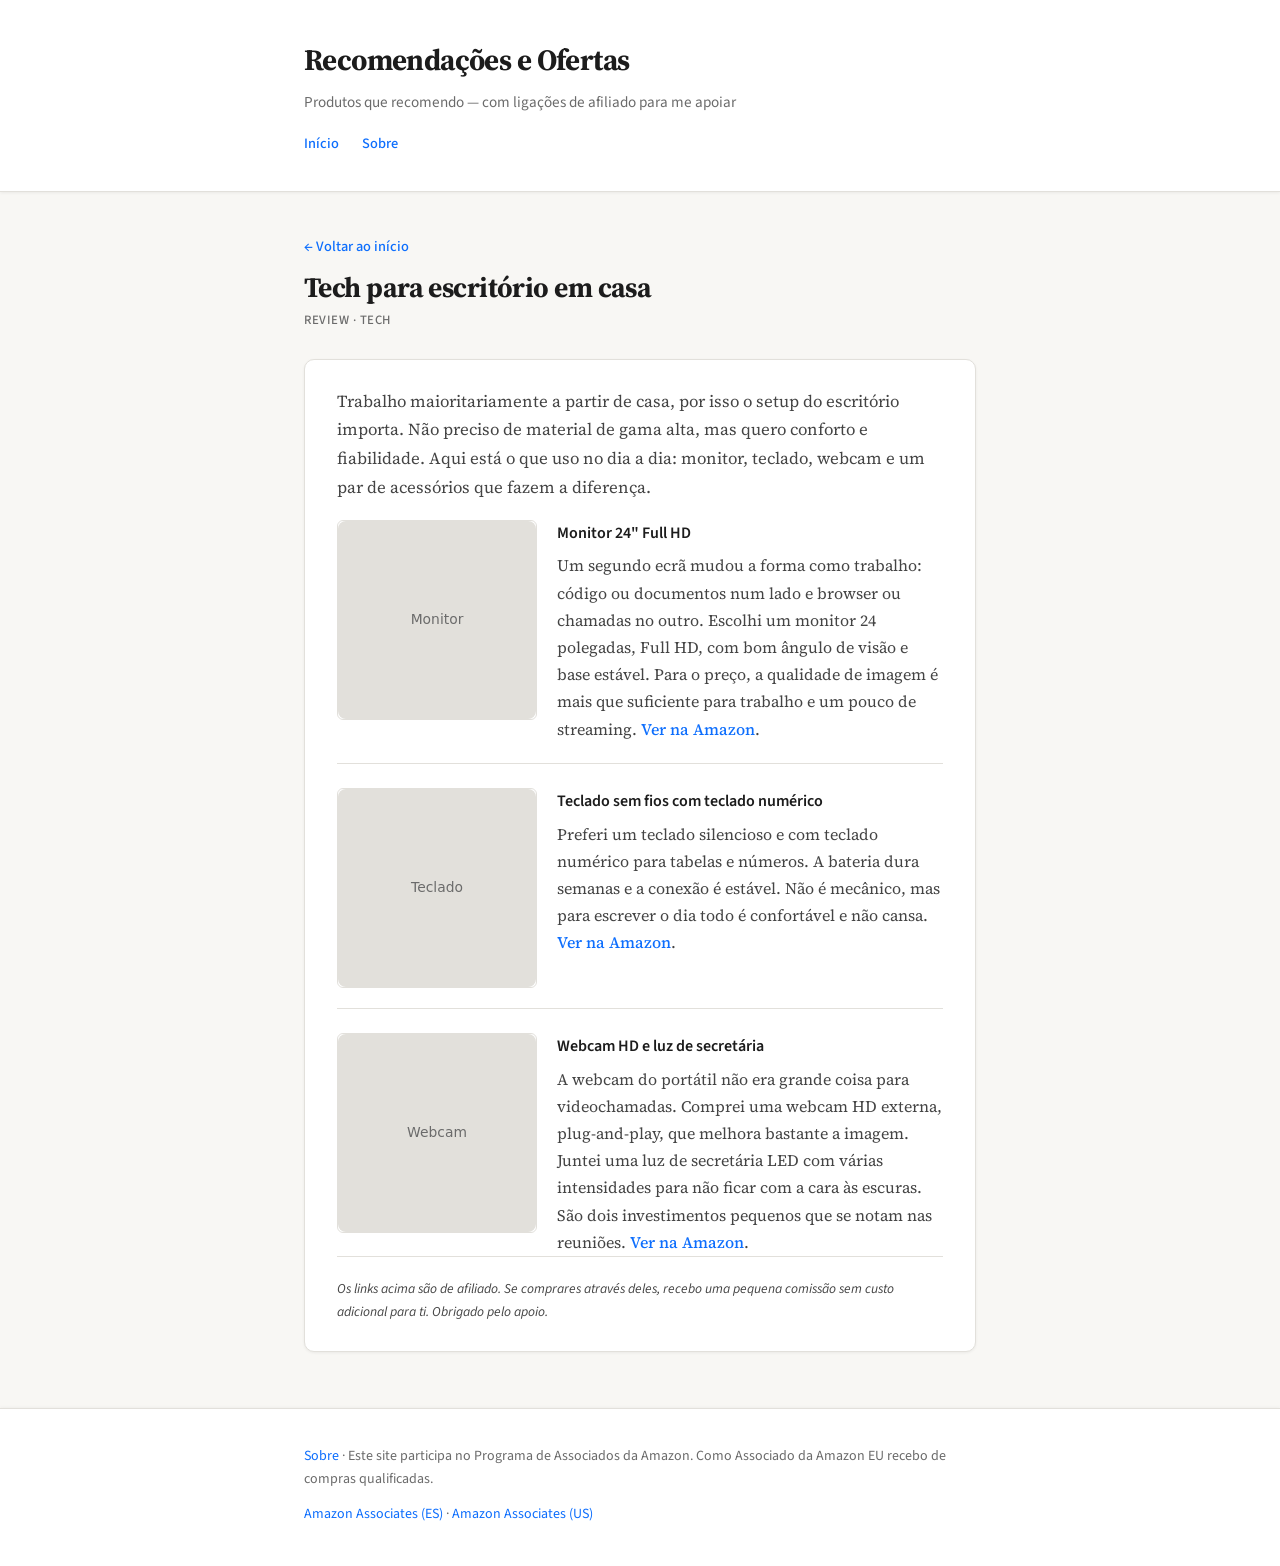
<file: artigos/tech-escritorio.html>
<!DOCTYPE html>
<html lang="pt">
<head>
  <meta charset="UTF-8">
  <meta name="viewport" content="width=device-width, initial-scale=1.0">
  <title>Tech para escritório em casa — Recomendações</title>
  <meta name="description" content="Monitor, teclado sem fios, webcam e luz de secretária: o setup que uso para trabalhar em casa. Reviews e links Amazon.">
  <meta property="og:title" content="Tech para escritório em casa — Recomendações">
  <meta property="og:description" content="Monitor, teclado sem fios, webcam e luz de secretária: o setup que uso para trabalhar em casa. Reviews e links Amazon.">
  <meta property="og:type" content="article">
  <link rel="stylesheet" href="../style.css">
</head>
<body>
  <header class="site-header">
    <div class="container">
      <h1><a href="../index.html">Recomendações e Ofertas</a></h1>
      <p class="tagline">Produtos que recomendo — com ligações de afiliado para me apoiar</p>
      <nav class="site-nav">
        <a href="../index.html">Início</a>
        <a href="../sobre.html">Sobre</a>
      </nav>
    </div>
  </header>

  <main class="container">
    <div class="article-header">
      <a href="../index.html" class="back">← Voltar ao início</a>
      <h1>Tech para escritório em casa</h1>
      <p class="meta">Review · Tech</p>
    </div>

    <div class="article-content">
      <p>Trabalho maioritariamente a partir de casa, por isso o setup do escritório importa. Não preciso de material de gama alta, mas quero conforto e fiabilidade. Aqui está o que uso no dia a dia: monitor, teclado, webcam e um par de acessórios que fazem a diferença.</p>

      <div class="product-item">
        <div class="product-with-image">
          <a href="https://www.amazon.es/dp/B0CP188Q11" target="_blank" rel="noopener" class="product-img-link">
            <img src="https://images-eu.ssl-images-amazon.com/images/P/B0CP188Q11.01._AC_SL500_.jpg" width="200" height="200" alt="Monitor 24 polegadas" onerror="this.src='[data-uri]'">
          </a>
          <div class="product-body">
            <strong>Monitor 24" Full HD</strong>
            <p>Um segundo ecrã mudou a forma como trabalho: código ou documentos num lado e browser ou chamadas no outro. Escolhi um monitor 24 polegadas, Full HD, com bom ângulo de visão e base estável. Para o preço, a qualidade de imagem é mais que suficiente para trabalho e um pouco de streaming. <a href="https://www.amazon.es/dp/B0CP188Q11" target="_blank" rel="noopener">Ver na Amazon</a>.</p>
          </div>
        </div>
      </div>

      <div class="product-item">
        <div class="product-with-image">
          <a href="https://www.amazon.es/dp/B07V5QRRWV" target="_blank" rel="noopener" class="product-img-link">
            <img src="https://images-eu.ssl-images-amazon.com/images/P/B07V5QRRWV.01._AC_SL500_.jpg" width="200" height="200" alt="Teclado sem fios" onerror="this.src='[data-uri]'">
          </a>
          <div class="product-body">
            <strong>Teclado sem fios com teclado numérico</strong>
            <p>Preferi um teclado silencioso e com teclado numérico para tabelas e números. A bateria dura semanas e a conexão é estável. Não é mecânico, mas para escrever o dia todo é confortável e não cansa. <a href="https://www.amazon.es/dp/B07V5QRRWV" target="_blank" rel="noopener">Ver na Amazon</a>.</p>
          </div>
        </div>
      </div>

      <div class="product-item">
        <div class="product-with-image">
          <a href="https://www.amazon.es/dp/B07MM4V7NR" target="_blank" rel="noopener" class="product-img-link">
            <img src="https://images-eu.ssl-images-amazon.com/images/P/B07MM4V7NR.01._AC_SL500_.jpg" width="200" height="200" alt="Webcam e luz de secretária" onerror="this.src='[data-uri]'">
          </a>
          <div class="product-body">
            <strong>Webcam HD e luz de secretária</strong>
            <p>A webcam do portátil não era grande coisa para videochamadas. Comprei uma webcam HD externa, plug-and-play, que melhora bastante a imagem. Juntei uma luz de secretária LED com várias intensidades para não ficar com a cara às escuras. São dois investimentos pequenos que se notam nas reuniões. <a href="https://www.amazon.es/dp/B07MM4V7NR" target="_blank" rel="noopener">Ver na Amazon</a>.</p>
          </div>
        </div>
      </div>

      <p class="affiliate-note">Os links acima são de afiliado. Se comprares através deles, recebo uma pequena comissão sem custo adicional para ti. Obrigado pelo apoio.</p>
    </div>
  </main>

  <footer class="site-footer">
    <div class="container">
      <p><a href="../sobre.html">Sobre</a> · Este site participa no Programa de Associados da Amazon. Como Associado da Amazon EU recebo de compras qualificadas.</p>
      <p><a href="https://associados.amazon.es">Amazon Associates (ES)</a> · <a href="https://affiliate-program.amazon.com">Amazon Associates (US)</a></p>
    </div>
  </footer>
  <script>document.querySelectorAll('img[onerror]').forEach(function(i){function c(){if(i.naturalWidth<2){var m=i.getAttribute('onerror').match(/this\.src='([^']+)'/);if(m){i.removeAttribute('onerror');i.src=m[1]}}}if(i.complete)c();else i.addEventListener('load',c)})</script>
</body>
</html>
</file>
<file: style.css>
/* Afiliados Amazon — blog estático (conteúdo e apresentação em condições) */
@import url('https://fonts.googleapis.com/css2?family=Source+Serif+4:ital,opsz,wght@0,8..60,400;0,8..60,600;0,8..60,700;1,8..60,400&family=Source+Sans+3:wght@400;500;600;700&display=swap');

:root {
  --bg: #f8f7f4;
  --text: #1c1c1c;
  --text-soft: #444;
  --muted: #6b6b6b;
  --link: #0d6efd;
  --link-hover: #0a58ca;
  --accent: #c45500;
  --border: #e2e0db;
  --card: #fff;
  --card-shadow: 0 1px 3px rgba(0,0,0,0.06);
  --radius: 10px;
  --font-serif: 'Source Serif 4', Georgia, serif;
  --font-sans: 'Source Sans 3', -apple-system, BlinkMacSystemFont, 'Segoe UI', sans-serif;
}

* {
  box-sizing: border-box;
}

body {
  font-family: var(--font-sans);
  font-size: 17px;
  line-height: 1.65;
  color: var(--text);
  background: var(--bg);
  margin: 0;
  min-height: 100vh;
}

.container {
  max-width: 720px;
  margin: 0 auto;
  padding: 0 1.5rem;
}

/* Header */
.site-header {
  background: var(--card);
  border-bottom: 1px solid var(--border);
  padding: 2.25rem 0;
  margin-bottom: 2.5rem;
  box-shadow: var(--card-shadow);
}

.site-header h1 {
  margin: 0 0 0.35rem 0;
  font-size: 1.85rem;
  font-weight: 700;
  letter-spacing: -0.02em;
  font-family: var(--font-serif);
}

.site-header h1 a {
  color: inherit;
  text-decoration: none;
}

.site-header h1 a:hover {
  color: var(--link);
}

.tagline {
  margin: 0;
  color: var(--muted);
  font-size: 0.95rem;
  font-weight: 400;
}

.site-nav {
  margin-top: 1rem;
  font-size: 0.9rem;
}

.site-nav a {
  color: var(--link);
  text-decoration: none;
  margin-right: 1.25rem;
  font-weight: 500;
}

.site-nav a:hover {
  text-decoration: underline;
}

/* Intro */
.intro {
  background: var(--card);
  padding: 1.5rem 1.75rem;
  border-radius: var(--radius);
  border: 1px solid var(--border);
  margin-bottom: 2rem;
  box-shadow: var(--card-shadow);
}

.intro p {
  margin: 0;
  color: var(--text-soft);
  font-size: 0.98rem;
  line-height: 1.6;
}

/* Post previews (lista na homepage) */
.post-preview {
  background: var(--card);
  padding: 1.6rem 1.75rem;
  border-radius: var(--radius);
  border: 1px solid var(--border);
  margin-bottom: 1.25rem;
  box-shadow: var(--card-shadow);
  transition: box-shadow 0.2s ease, border-color 0.2s ease;
}

.post-preview:hover {
  box-shadow: 0 4px 12px rgba(0,0,0,0.08);
  border-color: #d0cec8;
}

.post-preview h2 {
  margin: 0 0 0.4rem 0;
  font-size: 1.22rem;
  font-weight: 600;
  font-family: var(--font-serif);
  letter-spacing: -0.01em;
}

.post-preview h2 a {
  color: var(--text);
  text-decoration: none;
}

.post-preview h2 a:hover {
  color: var(--link);
}

.post-preview .meta {
  margin: 0 0 0.6rem 0;
  font-size: 0.8rem;
  color: var(--muted);
  text-transform: uppercase;
  letter-spacing: 0.04em;
  font-weight: 500;
}

.post-preview > p {
  margin: 0 0 0.85rem 0;
  font-size: 0.95rem;
  color: var(--text-soft);
  line-height: 1.55;
}

.read-more {
  font-size: 0.9rem;
  color: var(--link);
  text-decoration: none;
  font-weight: 600;
}

.read-more:hover {
  color: var(--link-hover);
  text-decoration: underline;
}

.read-more:focus-visible {
  outline: 2px solid var(--link);
  outline-offset: 2px;
}

/* Footer */
.site-footer {
  margin-top: 3.5rem;
  padding: 2rem 0;
  border-top: 1px solid var(--border);
  font-size: 0.875rem;
  color: var(--muted);
  background: var(--card);
  box-shadow: 0 -1px 3px rgba(0,0,0,0.04);
}

.site-footer .container {
  padding-top: 0.25rem;
}

.site-footer p {
  margin: 0 0 0.5rem 0;
}

.site-footer p:last-child {
  margin-top: 0.75rem;
}

.site-footer a {
  color: var(--link);
  text-decoration: none;
}

.site-footer a:hover {
  text-decoration: underline;
}

/* ——— Página de artigo ——— */
.article-header {
  margin-bottom: 1.75rem;
}

.article-header .back {
  font-size: 0.9rem;
  color: var(--link);
  text-decoration: none;
  margin-bottom: 0.6rem;
  display: inline-block;
  font-weight: 500;
}

.article-header .back:hover {
  text-decoration: underline;
}

.article-header .back:focus-visible {
  outline: 2px solid var(--link);
  outline-offset: 2px;
}

.article-header h1 {
  margin: 0 0 0.3rem 0;
  font-size: 1.75rem;
  font-weight: 700;
  font-family: var(--font-serif);
  letter-spacing: -0.02em;
  line-height: 1.3;
}

.article-header .meta {
  margin: 0;
  font-size: 0.8rem;
  color: var(--muted);
  text-transform: uppercase;
  letter-spacing: 0.04em;
  font-weight: 500;
}

.article-content {
  background: var(--card);
  padding: 1.75rem 2rem;
  border-radius: var(--radius);
  border: 1px solid var(--border);
  box-shadow: var(--card-shadow);
  font-family: var(--font-serif);
  font-size: 1.05rem;
  line-height: 1.7;
}

.article-content > p:first-child {
  margin-top: 0;
}

.article-content p {
  margin: 0 0 1.1rem 0;
  color: var(--text-soft);
}

.article-content p:last-child {
  margin-bottom: 0;
}

.article-content a {
  color: var(--link);
  text-decoration: none;
  font-weight: 500;
}

.article-content a:hover {
  text-decoration: underline;
}

.article-content a:focus-visible {
  outline: 2px solid var(--link);
  outline-offset: 2px;
}

.affiliate-note {
  font-family: var(--font-sans);
  font-size: 0.85rem;
  color: var(--muted);
  font-style: italic;
  margin-top: 1.75rem;
  padding-top: 1.25rem;
  border-top: 1px solid var(--border);
}

.product-item {
  margin-bottom: 1.5rem;
  padding-bottom: 1.25rem;
  border-bottom: 1px solid var(--border);
}

.product-item:last-of-type {
  border-bottom: none;
  margin-bottom: 0;
  padding-bottom: 0;
}

.product-item strong {
  display: block;
  margin-bottom: 0.35rem;
  font-family: var(--font-sans);
  font-size: 1rem;
  font-weight: 600;
  color: var(--text);
}

.product-item p {
  margin: 0;
  font-size: 1rem;
}

.product-item img,
.product-item .book-cover-link img,
.product-item .product-img-link img {
  display: block;
  max-width: 200px;
  width: 200px;
  height: auto;
  border-radius: 6px;
  margin-bottom: 0.75rem;
  border: 1px solid var(--border);
}

/* Capas livro: proporção 200×280 */
.product-item .book-cover-link img {
  width: 200px;
  height: 280px;
  object-fit: contain;
}

/* Placeholders quadrados: 200×200 */
.product-item .product-img-link img {
  width: 200px;
  height: 200px;
  object-fit: contain;
}

.product-item .product-with-image {
  display: flex;
  gap: 1.25rem;
  align-items: flex-start;
  margin-bottom: 1.5rem;
  padding-bottom: 1.25rem;
  border-bottom: 1px solid var(--border);
}

.product-item .product-with-image:last-of-type {
  border-bottom: none;
  margin-bottom: 0;
  padding-bottom: 0;
}

.product-item .product-with-image img,
.product-item .book-cover-link img,
.product-item .product-img-link img {
  flex-shrink: 0;
  margin-bottom: 0;
}

.product-item .product-body {
  flex: 1;
  min-width: 0;
}

.product-item .book-cover-link {
  display: block;
  flex-shrink: 0;
}

.product-item .product-img-link {
  display: block;
  flex-shrink: 0;
}

/* Responsivo */
@media (max-width: 600px) {
  body {
    font-size: 16px;
  }

  .container {
    padding: 0 1.15rem;
  }

  .site-header {
    padding: 1.75rem 0;
    margin-bottom: 1.75rem;
  }

  .site-header h1 {
    font-size: 1.55rem;
  }

  .post-preview,
  .intro {
    padding: 1.25rem 1.35rem;
  }

  .post-preview h2 {
    font-size: 1.12rem;
  }

  .article-content {
    padding: 1.35rem 1.5rem;
    font-size: 1rem;
  }

  .article-header h1 {
    font-size: 1.45rem;
  }

  .product-with-image {
    flex-direction: column;
  }

  .product-item .product-with-image img,
  .product-item .book-cover-link img,
  .product-item .product-img-link img {
    max-width: 160px;
    width: 160px;
  }

  .product-item .book-cover-link img {
    height: 224px;
  }

  .product-item .product-img-link img {
    height: 160px;
  }
}
</file>
